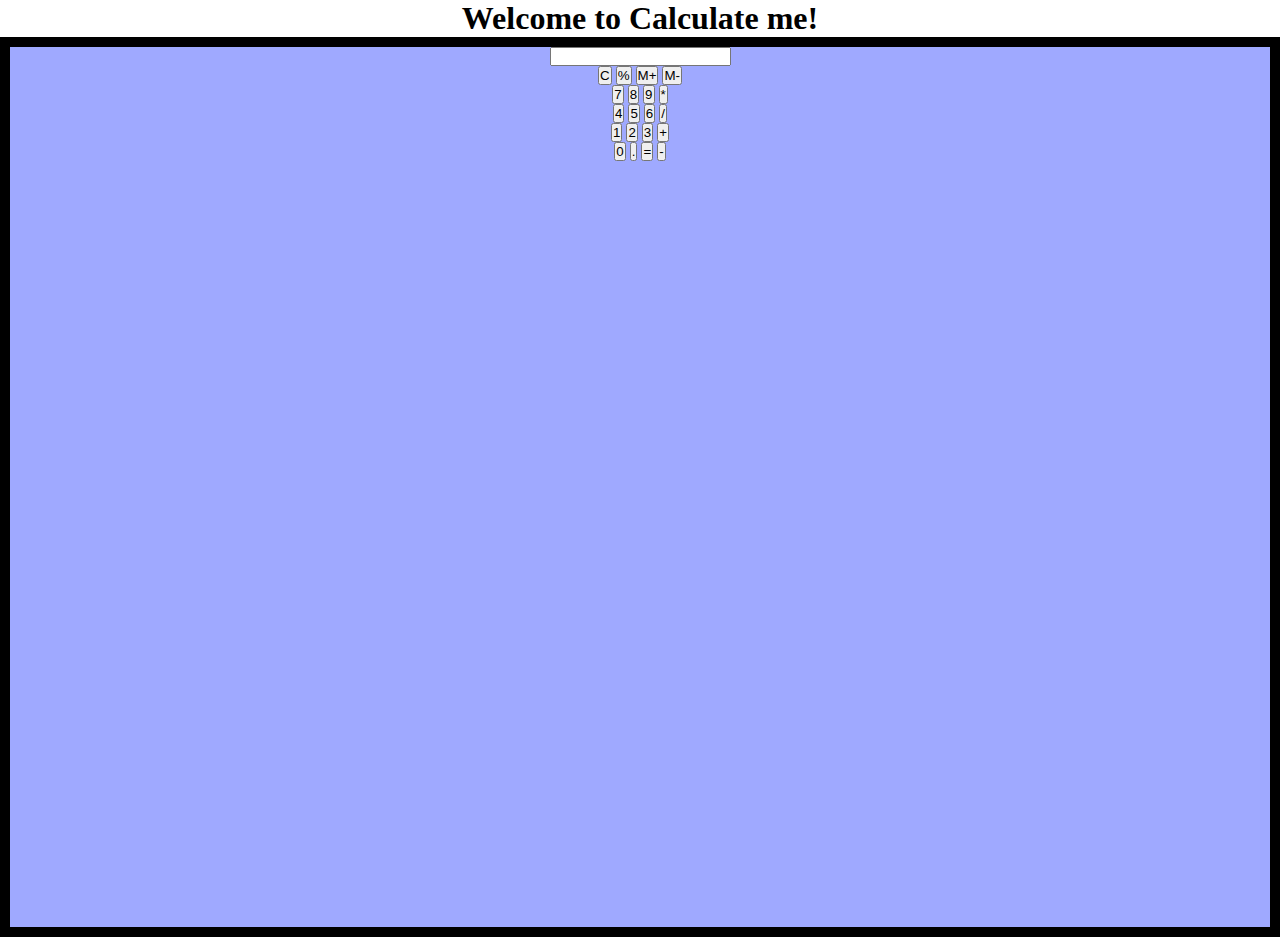
<file: Index.html>
<!DOCTYPE html>
<html>

<head>
  <meta charset="utf-8">
  <meta name="viewport" content="width=device-width">
  <title>Calculator- A calculator made my me</title>
  <link href="style.css" rel="stylesheet" type="text/css" />
  <link href="utils.css" rel="stylesheet" type="text/css" />
</head>

<body>
  <h1 class="text-center">Welcome to Calculate me!</h1>
  <div class="container flex flex-col items-center mx-auto m-w-20">
    <div class="row">
      <input class="input" type="text"/>
    </div>
    <div class="row">
      <button class="button">C</button>
      <button class="button">%</button>
      <button class="button">M+</button>
      <button class="button">M-</button>
    </div>
    <div class="row">
      <button class="button">7</button>
      <button class="button">8</button>
      <button class="button">9</button>
      <button class="button">*</button>
    </div>
    <div class="row">
      <button class="button">4</button>
      <button class="button">5</button>
      <button class="button">6</button>
      <button class="button">/</button>
    </div>
    <div class="row">
      <button class="button">1</button>
      <button class="button">2</button>
      <button class="button">3</button>
      <button class="button">+</button>
    </div>
    <div class="row">
      <button class="button">0</button>
      <button class="button">.</button>
      <button class="button">=</button>
      <button class="button">-</button>
    </div>
  </div>
  <script src="script.js"></script>
</body>

</html>
</file>
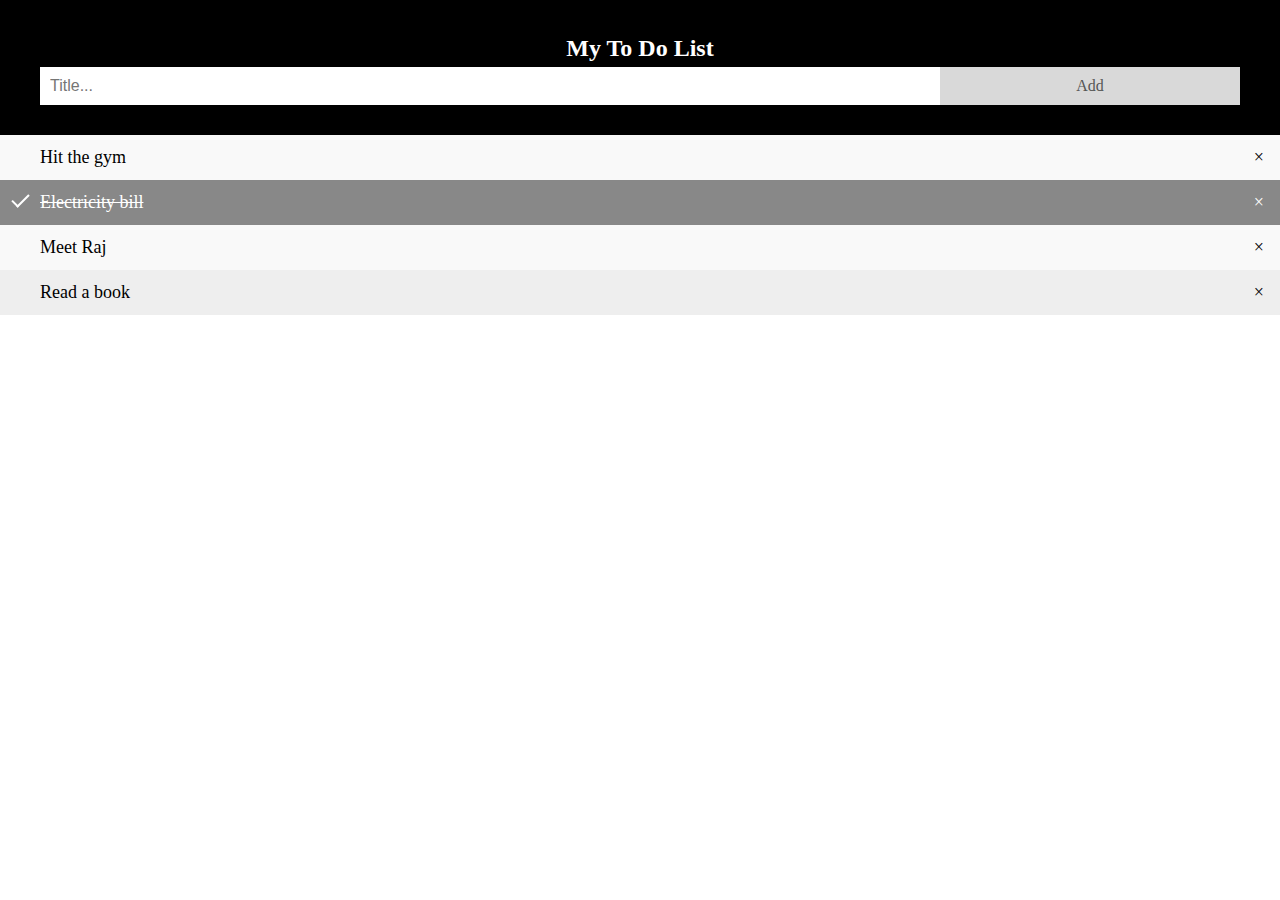
<file: index1.html>
<!DOCTYPE html>
<html>
<head>
<meta name="viewport" content="width=device-width, initial-scale=1">
<style>
body {
  margin: 0;
  min-width: 250px;
}

/* Include the padding and border in an element's total width and height */
* {
  box-sizing: border-box;
}

/* Remove margins and padding from the list */
ul {
  margin: 0;
  padding: 0;
}

/* Style the list items */
ul li {
  cursor: pointer;
  position: relative;
  padding: 12px 8px 12px 40px;
  list-style-type: none;
  background: #eee;
  font-size: 18px;
  transition: 0.2s;
  
  /* make the list items unselectable */
  -webkit-user-select: none;
  -moz-user-select: none;
  -ms-user-select: none;
  user-select: none;
}

/* Set all odd list items to a different color (zebra-stripes) */
ul li:nth-child(odd) {
  background: #f9f9f9;
}

/* Darker background-color on hover */
ul li:hover {
  background: #ddd;
}

/* When clicked on, add a background color and strike out text */
ul li.checked {
  background: #888;
  color: #fff;
  text-decoration: line-through;
}

/* Add a "checked" mark when clicked on */
ul li.checked::before {
  content: '';
  position: absolute;
  border-color: #fff;
  border-style: solid;
  border-width: 0 2px 2px 0;
  top: 10px;
  left: 16px;
  transform: rotate(45deg);
  height: 15px;
  width: 7px;
}

/* Style the close button */
.close {
  position: absolute;
  right: 0;
  top: 0;
  padding: 12px 16px 12px 16px;
}

.close:hover {
  background-color: black;
  color: white;
}

/* Style the header */
.header {
  background-color: #000000;
  padding: 30px 40px;
  color: white;
  text-align: center;
}

/* Clear floats after the header */
.header:after {
  content: "";
  display: table;
  clear: both;
}

/* Style the input */
input {
  margin: 0;
  border: none;
  border-radius: 0;
  width: 75%;
  padding: 10px;
  float: left;
  font-size: 16px;
}

/* Style the "Add" button */
.addBtn {
  padding: 10px;
  width: 25%;
  background: #d9d9d9;
  color: #555;
  float: left;
  text-align: center;
  font-size: 16px;
  cursor: pointer;
  transition: 0.3s;
  border-radius: 0;
}

.addBtn:hover {
  background-color: #bbb;
}
</style>
</head>
<body>

<div id="myDIV" class="header">
  <h2 style="margin:5px">My To Do List</h2>
  <input type="text" id="myInput" placeholder="Title...">
  <span onclick="newElement()" class="addBtn">Add</span>
</div>

<ul id="myUL">
  <li>Hit the gym</li>
  <li class="checked">Electricity bill</li>
  <li>Meet Raj</li>
  
  <li>Read a book</li>
  
</ul>

<script>
// Create a "close" button and append it to each list item
var myNodelist = document.getElementsByTagName("LI");
var i;
for (i = 0; i < myNodelist.length; i++) {
  var span = document.createElement("SPAN");
  var txt = document.createTextNode("\u00D7");
  span.className = "close";
  span.appendChild(txt);
  myNodelist[i].appendChild(span);
}

// Click on a close button to hide the current list item
var close = document.getElementsByClassName("close");
var i;
for (i = 0; i < close.length; i++) {
  close[i].onclick = function() {
    var div = this.parentElement;
    div.style.display = "none";
  }
}

// Add a "checked" symbol when clicking on a list item
var list = document.querySelector('ul');
list.addEventListener('click', function(ev) {
  if (ev.target.tagName === 'LI') {
    ev.target.classList.toggle('checked');
  }
}, false);

// Create a new list item when clicking on the "Add" button
function newElement() {
  var li = document.createElement("li");
  var inputValue = document.getElementById("myInput").value;
  var t = document.createTextNode(inputValue);
  li.appendChild(t);
  if (inputValue === '') {
    alert("You must write something!");
  } else {
    document.getElementById("myUL").appendChild(li);
  }
  document.getElementById("myInput").value = "";

  var span = document.createElement("SPAN");
  var txt = document.createTextNode("\u00D7");
  span.className = "close";
  span.appendChild(txt);
  li.appendChild(span);

  for (i = 0; i < close.length; i++) {
    close[i].onclick = function() {
      var div = this.parentElement;
      div.style.display = "none";
    }
  }
}
</script>

</body>
</html>
</file>
<file: style.css>
*{
    margin: 0;
    padding: 0;
    box-sizing: border-box;
}

.container{
    background-color: rgb(159, 169, 255);
    min-height: 100vh;
    border:10px solid rgb(0, 0, 0) ;
}
.content{
  
    max-width: 900px;
    margin: 0 auto;
}
.top_section {
    margin-top: 100px;
    display: flex;
    justify-content: space-between;
    align-items: flex-end;
}
.top_section h1{
    font-size: 45px;
    font-weight: bold;
    color:#1d1e4c;
    text-transform: uppercase;
}
.top_section h4{
    font-size: 30px;
    text-align: end;
}
.image_container
{
    border-radius:50% ;
    overflow: hidden;
}
.image_container,img
{
    width: 300px;
    height: 320px;


}
.about_section{
    margin-top: 50px;
}
.about_section h2{
    font-size: 70px;
    font-weight: 400;
    margin-bottom: 20px;
}
.about_section p{
    font-size: 20px;
    line-height: 30px;
    letter-spacing: 1.2px;
    text-align: justify;
}
.biography_section
{
    margin: 50px 0;
}
.biography_section h3{
    margin: bottom 20px;

}
.biography_section li{
    margin-bottom: 15px;
}
footer{
  margin: 50px;

}
footer p{
    text-align: end;
}
</file>
<file: utils.css>
.text-center{
    text-align: center;
  }
  
  .bg-red{
    background: red;
  }
  
  .mx-auto{
    margin: auto;
  }
  
  .flex{
    display:flex;
  } 
  .flex-col{
    flex-direction: column;
  }
  
  .items-center{
    align-items: center;
  }
</file>
